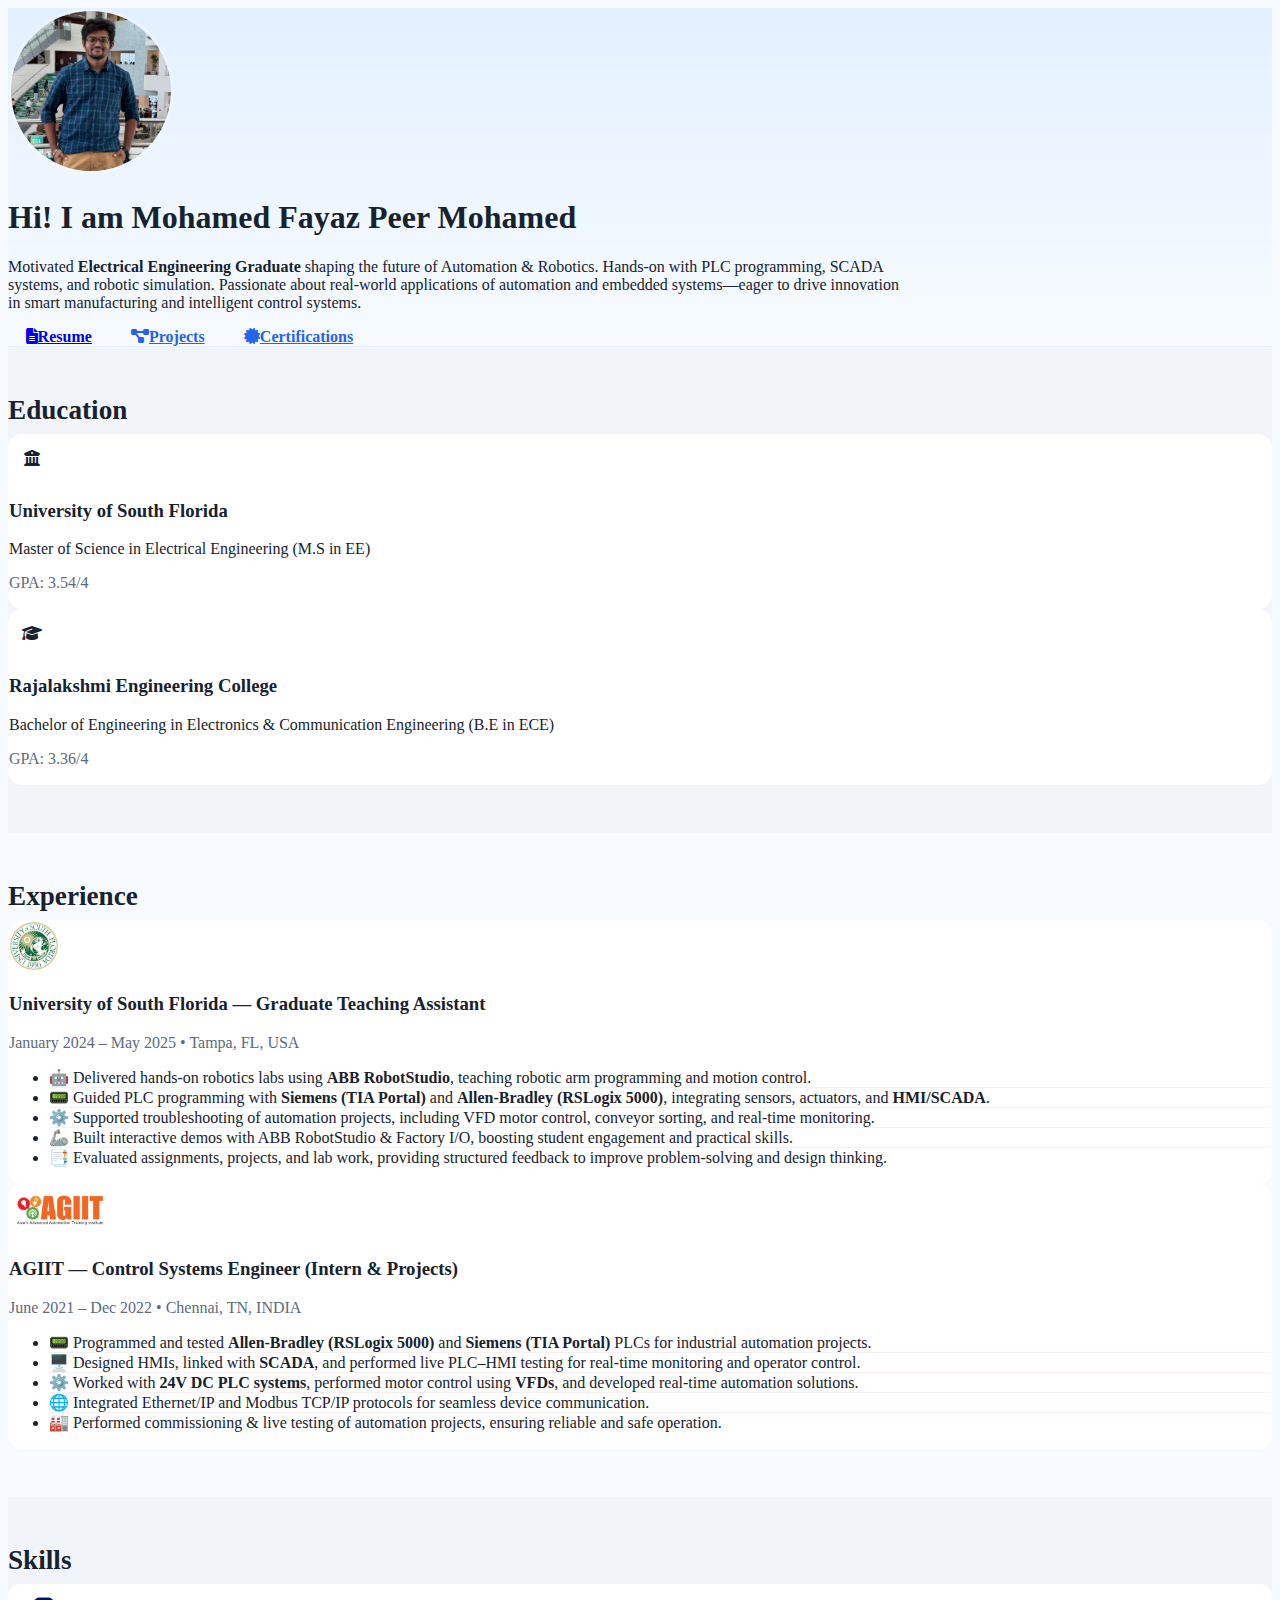
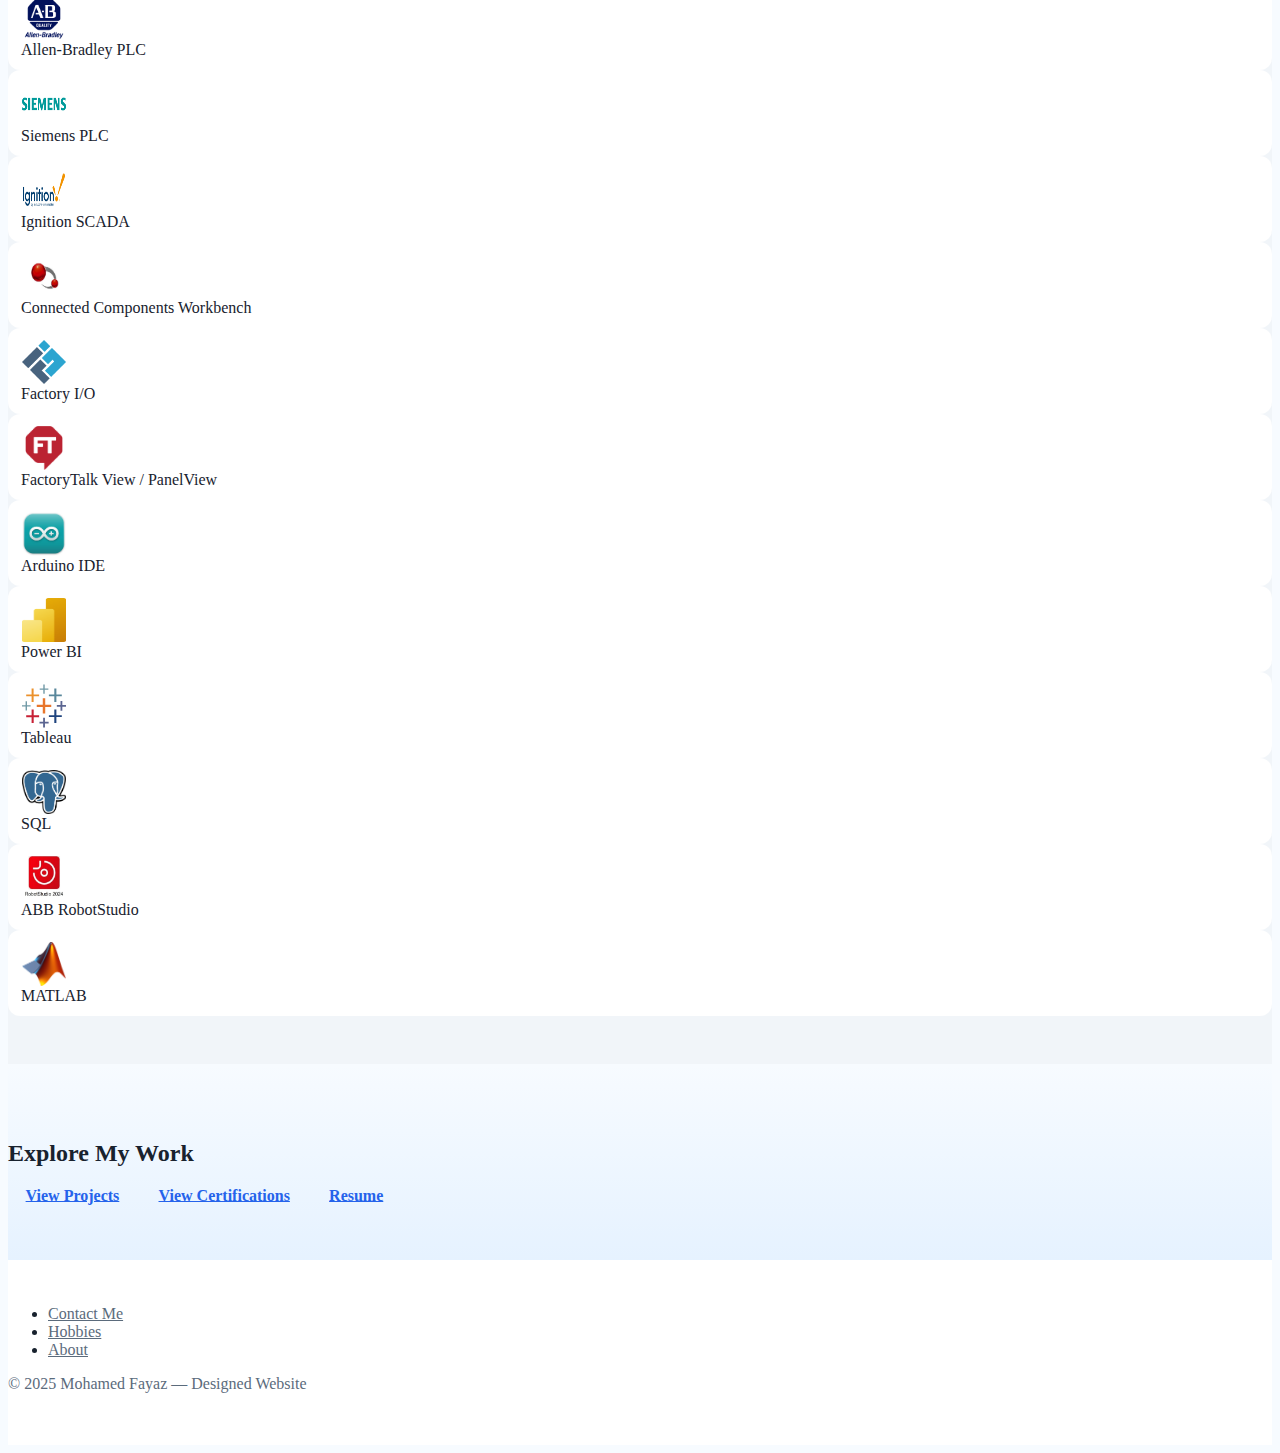
<file: index.html>
<!DOCTYPE html>
<html lang="en">
<head>
  <meta charset="UTF-8" />
  <meta name="viewport" content="width=device-width, initial-scale=1.0"/>
  <title>Mohamed Fayaz — Portfolio</title>

  <!-- Bootstrap -->
  <link href="https://cdn.jsdelivr.net/npm/bootstrap@5.0.2/dist/css/bootstrap.min.css" rel="stylesheet"
        integrity="sha384-EVSTQN3/azprG1Anm3QDgpJLIm9Nao0Yz1ztcQTwFspd3yD65VohhpuuCOmLASjC" crossorigin="anonymous">
  <!-- Icons -->
  <link rel="stylesheet" href="https://cdnjs.cloudflare.com/ajax/libs/font-awesome/6.7.2/css/all.min.css">
  <!-- Your custom CSS -->
  <link rel="stylesheet" href="./CSS/styles.css">
</head>
<body>

  <!-- HERO / INTRO -->
  <section class="section-hero" id="self-intro">
    <div class="container">
      <div class="text-center py-5">
        <img class="resume-img" src="./Logo and images/Resume pic.jpg" alt="Mohamed Fayaz" />
        <h1 class="display-6 fw-bold mt-3">Hi! I am Mohamed Fayaz Peer Mohamed</h1>
        <p class="lead mt-3 mx-auto hero-text">
          Motivated <strong>Electrical Engineering Graduate</strong> shaping the future of Automation & Robotics. Hands-on with
          PLC programming, SCADA systems, and robotic simulation. Passionate about real-world applications of automation and
          embedded systems—eager to drive innovation in smart manufacturing and intelligent control systems.
        </p>
        <div class="d-flex justify-content-center gap-2 mt-3">
          <a class="btn btn-primary btn-lg" href="resume.html"><i class="fa-solid fa-file-lines me-2"></i>Resume</a>
          <a class="btn btn-outline-primary btn-lg" href="projects.html"><i class="fa-solid fa-diagram-project me-2"></i>Projects</a>
          <a class="btn btn-outline-primary btn-lg" href="certifications.html"><i class="fa-solid fa-certificate me-2"></i>Certifications</a>
        </div>
      </div>
    </div>
  </section>

  <!-- EDUCATION -->
  <section id="education" class="section-alt">
    <div class="container">
      <h2 class="section-title">Education</h2>

      <div class="row g-4 mt-2">
        <div class="col-12">
          <div class="card card-row">
            <div class="card-body d-flex align-items-start">
              <div class="icon-square bg-light text-dark flex-shrink-0 me-3 rounded-3">
                <i class="fa-solid fa-building-columns"></i>
              </div>
              <div>
                <h3 class="h5 mb-1">University of South Florida</h3>
                <p class="mb-1">Master of Science in Electrical Engineering (M.S in EE)</p>
                <p class="text-muted mb-0">GPA: 3.54/4</p>
              </div>
            </div>
          </div>
        </div>

        <div class="col-12">
          <div class="card card-row">
            <div class="card-body d-flex align-items-start">
              <div class="icon-square bg-light text-dark flex-shrink-0 me-3 rounded-3">
                <i class="fa-solid fa-graduation-cap"></i>
              </div>
              <div>
                <h3 class="h5 mb-1">Rajalakshmi Engineering College</h3>
                <p class="mb-1">Bachelor of Engineering in Electronics & Communication Engineering (B.E in ECE)</p>
                <p class="text-muted mb-0">GPA: 3.36/4</p>
              </div>
            </div>
          </div>
        </div>
      </div><!-- row -->
    </div>
  </section>

  <!-- EXPERIENCE -->
  <section id="work-experience" class="section-base">
    <div class="container">
      <h2 class="section-title">Experience</h2>

      <!-- GTA -->
      <article class="xp card mt-3">
        <div class="card-body">
          <div class="d-flex align-items-center gap-3 mb-2">
            <img class="company-image usf-logo" src="./Logo and images/USF logo.png" alt="USF logo">
            <div>
              <h3 class="h5 mb-1">University of South Florida — Graduate Teaching Assistant</h3>
              <p class="text-muted mb-0">January 2024 – May 2025 • Tampa, FL, USA</p>
            </div>
          </div>

          <ul class="list-group list-group-flush mt-3">
            <li class="list-group-item">
              🤖 Delivered hands-on robotics labs using <strong>ABB RobotStudio</strong>, teaching robotic arm programming and motion control.
            </li>
            <li class="list-group-item">
              📟 Guided PLC programming with <strong>Siemens (TIA Portal)</strong> and <strong>Allen-Bradley (RSLogix 5000)</strong>, integrating sensors, actuators, and <strong>HMI/SCADA</strong>.
            </li>
            <li class="list-group-item">
              ⚙️ Supported troubleshooting of automation projects, including VFD motor control, conveyor sorting, and real-time monitoring.
            </li>
            <li class="list-group-item">
              🦾 Built interactive demos with ABB RobotStudio & Factory I/O, boosting student engagement and practical skills.
            </li>
            <li class="list-group-item">
              📑 Evaluated assignments, projects, and lab work, providing structured feedback to improve problem-solving and design thinking.
            </li>
          </ul>
        </div>
      </article>

      <!-- AGIIT -->
      <article class="xp card mt-4">
        <div class="card-body">
          <div class="d-flex align-items-center gap-3 mb-2">
            <img class="company-image agiit-logo" src="./Logo and images/Agiit.png" alt="AGIIT logo">
            <div>
              <h3 class="h5 mb-1">AGIIT — Control Systems Engineer (Intern & Projects)</h3>
              <p class="text-muted mb-0">June 2021 – Dec 2022 • Chennai, TN, INDIA</p>
            </div>
          </div>

          <ul class="list-group list-group-flush mt-3">
            <li class="list-group-item">
              📟 Programmed and tested <strong>Allen-Bradley (RSLogix 5000)</strong> and <strong>Siemens (TIA Portal)</strong> PLCs for industrial automation projects.
            </li>
            <li class="list-group-item">
              🖥️ Designed HMIs, linked with <strong>SCADA</strong>, and performed live PLC–HMI testing for real-time monitoring and operator control.
            </li>
            <li class="list-group-item">
              ⚙️ Worked with <strong>24V DC PLC systems</strong>, performed motor control using <strong>VFDs</strong>, and developed real-time automation solutions.
            </li>
            <li class="list-group-item">
              🌐 Integrated Ethernet/IP and Modbus TCP/IP protocols for seamless device communication.
            </li>
            <li class="list-group-item">
              🏭 Performed commissioning & live testing of automation projects, ensuring reliable and safe operation.
            </li>
            
          </ul>
        </div>
      </article>
    </div>
  </section>

  <!-- SKILLS -->
  <section id="Skills" class="section-alt">
    <div class="container">
      <h2 class="section-title">Skills</h2>

      <div class="row row-cols-2 row-cols-sm-3 row-cols-md-4 row-cols-lg-6 g-3 mt-1">
        <!-- Repeatable skill card -->
        <div class="col">
          <div class="skill-tile d-flex align-items-center gap-2">
            <img src="./Logo and images/Allen bradley PLC.png" alt="Allen Bradley" class="icon-square">
            <span>Allen-Bradley PLC</span>
          </div>
        </div>

        <div class="col">
          <div class="skill-tile d-flex align-items-center gap-2">
            <img src="./Logo and images/Siemens PLC.png" alt="Siemens PLC" class="icon-square">
            <span>Siemens PLC</span>
          </div>
        </div>

        <div class="col">
          <div class="skill-tile d-flex align-items-center gap-2">
            <img src="./Logo and images/Ignition SCADA.png" alt="Ignition SCADA" class="icon-square">
            <span>Ignition SCADA</span>
          </div>
        </div>

        <div class="col">
          <div class="skill-tile d-flex align-items-center gap-2">
            <img src="./Logo and images/Connected Components workbench.jpg" alt="CCW" class="icon-square">
            <span>Connected Components Workbench</span>
          </div>
        </div>

        <div class="col">
          <div class="skill-tile d-flex align-items-center gap-2">
            <img src="./Logo and images/Factory IO.png" alt="Factory I/O" class="icon-square">
            <span>Factory I/O</span>
          </div>
        </div>

        <div class="col">
          <div class="skill-tile d-flex align-items-center gap-2">
            <img src="./Logo and images/FactoryTalk.png" alt="FactoryTalk" class="icon-square">
            <span>FactoryTalk View / PanelView</span>
          </div>
        </div>

        <div class="col">
          <div class="skill-tile d-flex align-items-center gap-2">
            <img src="./Logo and images/Arduino.jpg" alt="Arduino" class="icon-square">
            <span>Arduino IDE</span>
          </div>
        </div>

        <div class="col">
          <div class="skill-tile d-flex align-items-center gap-2">
            <img src="./Logo and images/powerbi logo.png" alt="Power BI" class="icon-square">
            <span>Power BI</span>
          </div>
        </div>

        <div class="col">
          <div class="skill-tile d-flex align-items-center gap-2">
            <img src="./Logo and images/tableau-icon.svg" alt="Tableau" class="icon-square">
            <span>Tableau</span>
          </div>
        </div>

        <div class="col">
          <div class="skill-tile d-flex align-items-center gap-2">
            <img src="./Logo and images/sql logo.png" alt="SQL" class="icon-square">
            <span>SQL</span>
          </div>
        </div>

        <div class="col">
          <div class="skill-tile d-flex align-items-center gap-2">
            <img src="./Logo and images/RobotStudio_Logo.jpg" alt="ABB RobotStudio" class="icon-square">
            <span>ABB RobotStudio</span>
          </div>
        </div>

        <div class="col">
          <div class="skill-tile d-flex align-items-center gap-2">
            <img src="./Logo and images/Matlab_Logo.png" alt="MATLAB" class="icon-square">
            <span>MATLAB</span>
          </div>
        </div>
      </div>
    </div>
  </section>

  <!-- CTA -->
  <section id="Certifications" class="section-cta text-center">
    <div class="container">
      <h2 class="mb-3">Explore My Work</h2>
      <div class="d-flex justify-content-center gap-3">
        <a href="projects.html" class="btn btn-outline-primary btn-lg">View Projects</a>
        <a href="certifications.html" class="btn btn-outline-primary btn-lg">View Certifications</a>
        <a href="resume.html" class="btn btn-outline-primary btn-lg">Resume</a>
      </div>
    </div>
  </section>

  <!-- FOOTER -->
  <footer class="section-footer">
    <div class="container">
      <ul class="nav justify-content-center border-bottom pb-3 mb-3">
        <li class="nav-item"><a href="./contactme.html" class="nav-link px-2 text-muted">Contact Me</a></li>
        <li class="nav-item"><a href="./myhobbies.html" class="nav-link px-2 text-muted">Hobbies</a></li>
        <li class="nav-item"><a href="index.html" class="nav-link px-2 text-muted">About</a></li>
      </ul>
      <p class="text-center text-muted mb-0">© 2025 Mohamed Fayaz — Designed Website</p>
    </div>
  </footer>

</body>
</html>
</file>
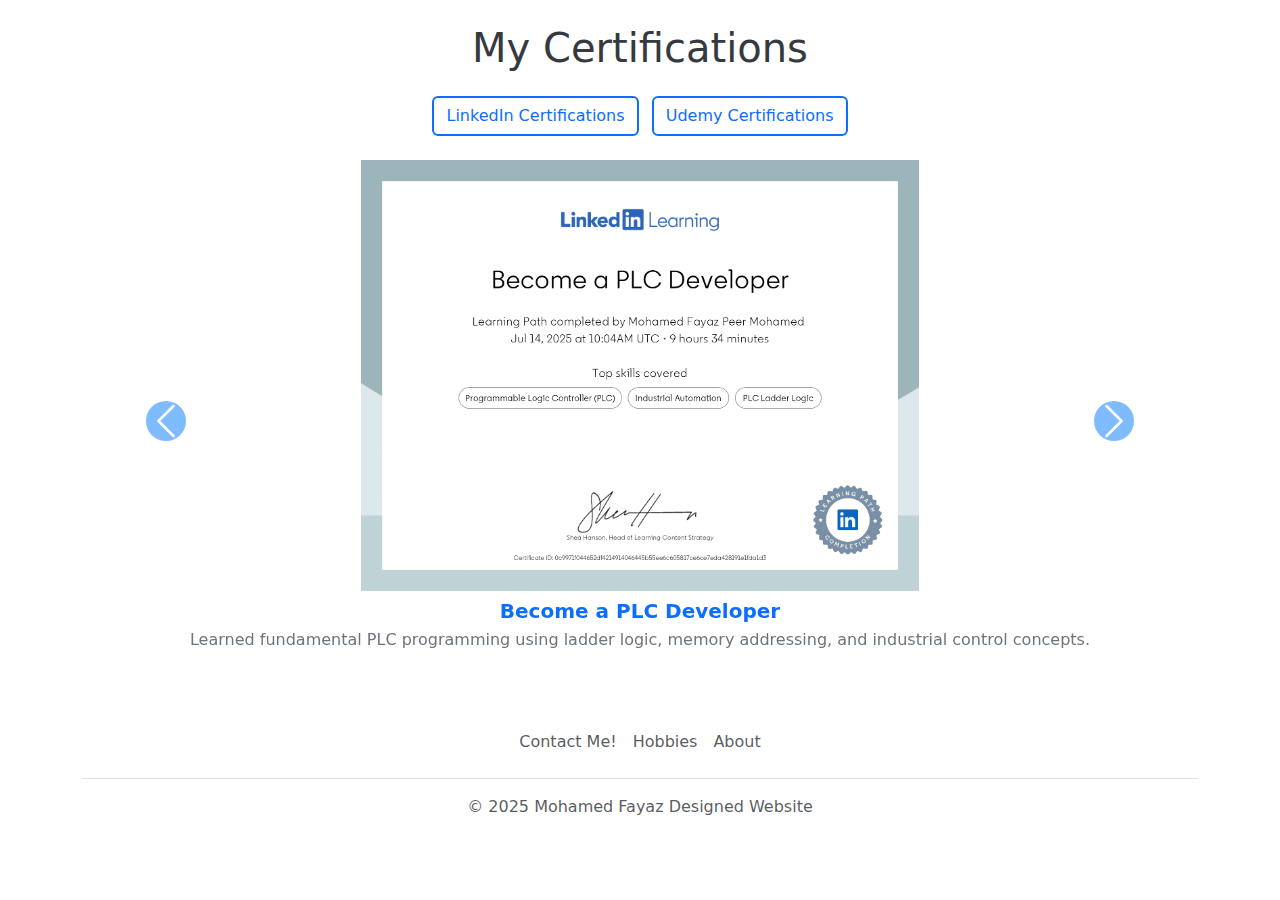
<file: certifications.html>
<!DOCTYPE html>
<html lang="en">
<head>
  <meta charset="UTF-8" />
  <title>My Certifications</title>
  <link href="https://cdn.jsdelivr.net/npm/bootstrap@5.3.0/dist/css/bootstrap.min.css" rel="stylesheet" />
  <link rel="stylesheet" href="./CSS/styles2.css" />
  <style>
    .carousel-container {
      display: none;
    }
    .carousel-container.active {
      display: block;
    }
  </style>
</head>
<body>

  <h1 class="text-center my-4">My Certifications</h1>

  <!-- Buttons -->
  <div class="text-center mb-4">
    <button class="btn custom-btn me-2" onclick="showCarousel('linkedin')">LinkedIn Certifications</button>
    <button class="btn custom-btn" onclick="showCarousel('udemy')">Udemy Certifications</button>
  </div>

  <section id="slider" class="container">

    <!-- LinkedIn Carousel -->
    <div id="linkedin-carousel" class="carousel-container active">
      <div id="carouselLinkedIn" class="carousel slide" data-bs-ride="carousel">
        <div class="carousel-inner text-center">
          <div class="carousel-item active">
            <img src="./Certification/Linkedin Learning/Become a PLC Developer.jpg" class="d-block w-50 mx-auto" alt="PLC Developer">
            <div class="caption-below mt-2">
              <h5>Become a PLC Developer</h5>
              <p>Learned fundamental PLC programming using ladder logic, memory addressing, and industrial control concepts.</p>
            </div>
          </div>
          <div class="carousel-item">
            <img src="./Certification/Linkedin Learning/CertificateOfCompletion_Learning Industrial Automation_page-0001.jpg" class="d-block w-50 mx-auto" alt="Industrial Automation">
            <div class="caption-below mt-2">
              <h5>Learning Industrial Automation</h5>
              <p>Gained foundational knowledge on sensors, actuators, PLCs, SCADA, and system integration in industrial environments.</p>
            </div>
          </div>
          <div class="carousel-item">
            <img src="./Certification/Linkedin Learning/PLC Memory organization.jpg" class="d-block w-50 mx-auto" alt="PLC Memory Organization">
            <div class="caption-below mt-2">
              <h5>PLC Memory Organization</h5>
              <p>Explored PLC memory structure including input/output registers, timers, counters, and data storage blocks.</p>
            </div>
          </div>
          <div class="carousel-item">
            <img src="./Certification/Linkedin Learning/PLC Program Flow and Control Instructions.jpg" class="d-block w-50 mx-auto" alt="PLC Program Flow and Control Instructions">
            <div class="caption-below mt-2">
              <h5>PLC Program Flow and Control Instructions</h5>
              <p>Studied essential PLC flow-control instructions including jumps, loops, conditional branching, and program sequencing.</p>
            </div>
          </div>

          <div class="carousel-item">
            <img src="./Certification/Linkedin Learning/PLC Sequencer Logic.jpg" class="d-block w-50 mx-auto" alt="PLC Sequencer Logic">
            <div class="caption-below mt-2">
              <h5>PLC Sequencer Logic</h5>
              <p>Learned design and implementation of sequencer logic for step-by-step industrial process control.</p>
            </div>
          </div>

          <div class="carousel-item">
            <img src="./Certification/Linkedin Learning/PLC Simulation Software Factory IO with Connected Component Workbench.jpg" class="d-block w-50 mx-auto" alt="PLC Simulation with Factory IO">
            <div class="caption-below mt-2">
              <h5>PLC Simulation with Factory IO</h5>
              <p>Simulated real-time industrial automation scenarios in Factory I/O, integrating PLC programming with 3D environments.</p>
            </div>
          </div>

          <div class="carousel-item">
            <img src="./Certification/Linkedin Learning/SCADA Collect Analyze and Visualize Data for Industrial Automation.jpg" class="d-block w-50 mx-auto" alt="SCADA Data Visualization">
            <div class="caption-below mt-2">
              <h5>SCADA: Collect, Analyze, and Visualize Data</h5>
              <p>Explored SCADA system principles, focusing on real-time data collection, analysis, and visualization for industrial control.</p>
            </div>
          </div>
          <!-- Add more LinkedIn slides here -->
        </div>
        <button class="carousel-control-prev" type="button" data-bs-target="#carouselLinkedIn" data-bs-slide="prev">
          <span class="carousel-control-prev-icon" aria-hidden="true"></span>
          <span class="visually-hidden">Previous</span>
        </button>
        <button class="carousel-control-next" type="button" data-bs-target="#carouselLinkedIn" data-bs-slide="next">
          <span class="carousel-control-next-icon" aria-hidden="true"></span>
          <span class="visually-hidden">Next</span>
        </button>
      </div>
    </div>

    <!-- Udemy Carousel -->
    <div id="udemy-carousel" class="carousel-container">
      <div id="carouselUdemy" class="carousel slide" data-bs-ride="carousel">
        <div class="carousel-inner text-center">
          <div class="carousel-item active">
            <img src="./Certification/Udemy/Siemens TIA portal certificate.jpg" class="d-block w-50 mx-auto" alt="Siemens TIA Portal">
            <div class="caption-below mt-2">
              <h5>Siemens TIA Portal Programming</h5>
              <p>Programmed Siemens S7 PLCs using TIA Portal for automation projects involving HMI and hardware interfacing.</p>
            </div>
          </div>
          <div class="carousel-item">
            <img src="./Certification/Udemy/factoryTalk view certificate.jpg" class="d-block w-50 mx-auto" alt="FactoryTalk View SE">
            <div class="caption-below mt-2">
              <h5>FactoryTalk View SE (HMI)</h5>
              <p>Created HMI screens and connected them to PLCs to monitor and control real-time industrial processes with FactoryTalk View.</p>
            </div>
          </div>
          <div class="carousel-item">
            <img src="./Certification/Udemy/Arduino certificate.jpg" class="d-block w-50 mx-auto" alt="Arduino Programming">
            <div class="caption-below mt-2">
              <h5>Arduino for Embedded Systems</h5>
              <p>Built automation prototypes using Arduino, sensors, actuators, and C programming for embedded applications.</p>
            </div>
          </div>
          <!-- Add more Udemy slides here -->
        </div>
        <button class="carousel-control-prev" type="button" data-bs-target="#carouselUdemy" data-bs-slide="prev">
          <span class="carousel-control-prev-icon" aria-hidden="true"></span>
          <span class="visually-hidden">Previous</span>
        </button>
        <button class="carousel-control-next" type="button" data-bs-target="#carouselUdemy" data-bs-slide="next">
          <span class="carousel-control-next-icon" aria-hidden="true"></span>
          <span class="visually-hidden">Next</span>
        </button>
      </div>
    </div>

  </section>
  <section id="Footer">
    <div class="container">
      <footer class="py-3 my-4">
        <ul class="nav justify-content-center border-bottom pb-3 mb-3">
          <li class="nav-item"><a href="./contactme.html" class="nav-link px-2 text-muted">Contact Me!</a></li>
          <li class="nav-item"><a href="./myhobbies.html" class="nav-link px-2 text-muted">Hobbies</a></li>
          <li class="nav-item"><a href="index.html" class="nav-link px-2 text-muted">About</a></li>
        </ul>
        <p class="text-center text-muted">© 2025 Mohamed Fayaz Designed Website</p>
      </footer>
    </div>
  </section>

  <script>
    function showCarousel(type) {
      const linkedin = document.getElementById('linkedin-carousel');
      const udemy = document.getElementById('udemy-carousel');

      if (type === 'linkedin') {
        linkedin.classList.add('active');
        udemy.classList.remove('active');
      } else {
        udemy.classList.add('active');
        linkedin.classList.remove('active');
      }
    }
  </script>

  <script src="https://cdn.jsdelivr.net/npm/bootstrap@5.3.0/dist/js/bootstrap.bundle.min.js"></script>
</body>
</html>
</file>
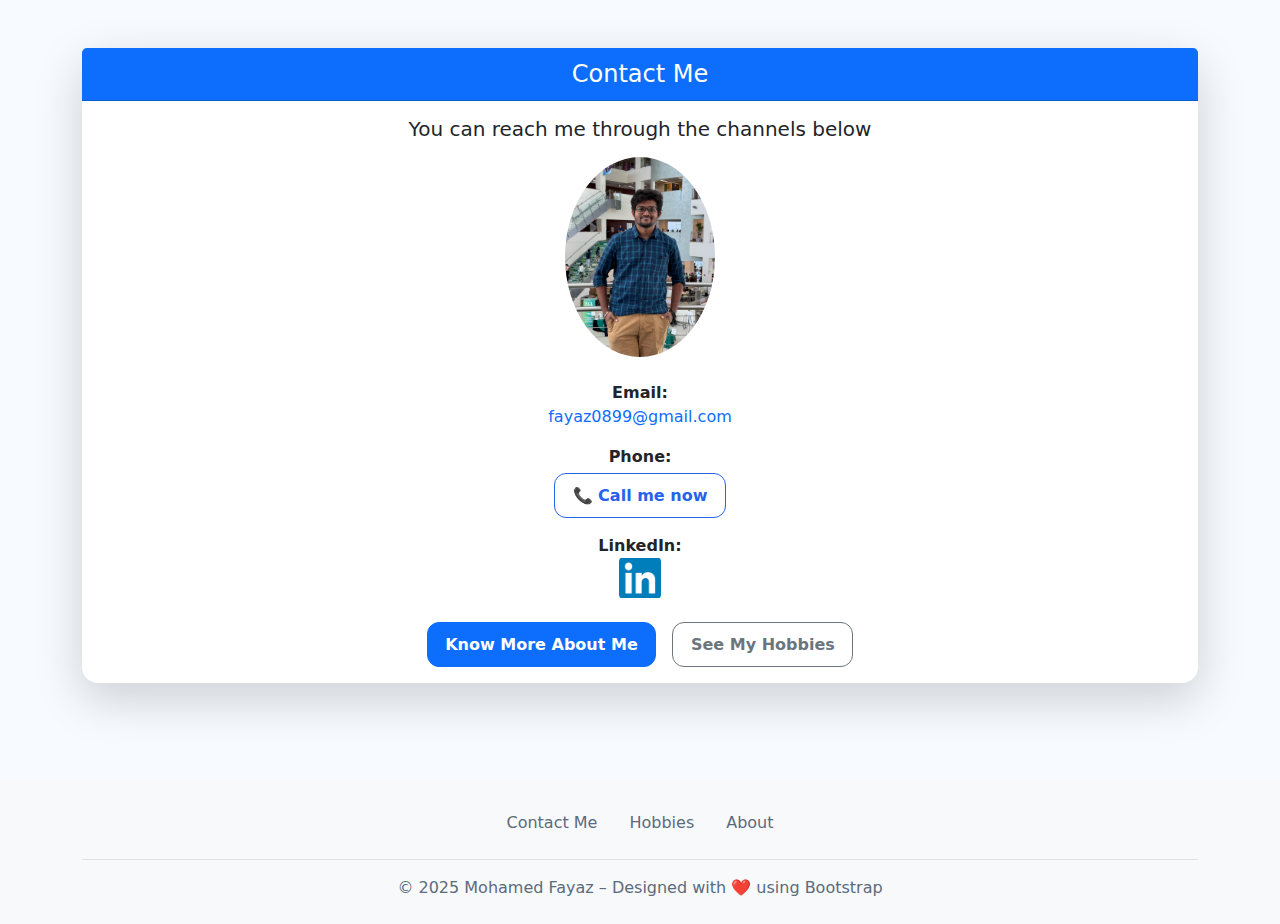
<file: contactme.html>
<!DOCTYPE html>
<html lang="en">
<head>
  <meta charset="UTF-8" />
  <meta name="viewport" content="width=device-width, initial-scale=1.0"/>
  <title>Contact Me</title>
  <link href="https://cdn.jsdelivr.net/npm/bootstrap@5.3.0/dist/css/bootstrap.min.css" rel="stylesheet" />
  <link rel="stylesheet" href="./CSS/styles.css" />
</head>
<body>

  <!-- Contact Section -->
  <section id="contactme" class="py-5">
    <div class="container">
      <div class="card shadow-lg border-0 rounded-4">
        <div class="card-header bg-primary text-white text-center fs-4">
          Contact Me
        </div>
        <div class="card-body text-center">
          <h5 class="card-title mb-3">You can reach me through the channels below</h5>
          <img src="./Logo and images/Resume pic.jpg" alt="My Picture" class="img-fluid rounded-circle mb-4" style="max-height: 200px;" />

          <p class="card-text">
            <strong>Email:</strong><br />
            <a href="mailto:fayaz0899@gmail.com" class="text-decoration-none">fayaz0899@gmail.com</a>
          </p>

          <p class="card-text">
            <strong>Phone:</strong><br />
            <a href="tel:+18135996911" class="btn btn-outline-primary mt-1">📞 Call me now</a>
          </p>

          <p class="card-text">
            <strong>LinkedIn:</strong><br />
            <a href="https://www.linkedin.com/in/mohamedfayazp/" target="_blank">
              <img src="./Logo and images/linkedin logo.png" alt="LinkedIn" height="40" />
            </a>
          </p>

          <div class="d-flex justify-content-center gap-3 mt-4">
            <a href="index.html" class="btn btn-primary">Know More About Me</a>
            <a href="myhobbies.html" class="btn btn-outline-secondary">See My Hobbies</a>
          </div>
        </div>
      </div>
    </div>
  </section>

  <!-- Footer -->
  <section id="Footer" class="bg-light">
    <div class="container">
      <footer class="py-4 mt-5">
        <ul class="nav justify-content-center border-bottom pb-3 mb-3">
          <li class="nav-item"><a href="./contactme.html" class="nav-link px-3 text-muted">Contact Me</a></li>
          <li class="nav-item"><a href="./myhobbies.html" class="nav-link px-3 text-muted">Hobbies</a></li>
          <li class="nav-item"><a href="index.html" class="nav-link px-3 text-muted">About</a></li>
        </ul>
        <p class="text-center text-muted mb-0">© 2025 Mohamed Fayaz – Designed with ❤️ using Bootstrap</p>
      </footer>
    </div>
  </section>

  <script src="https://cdn.jsdelivr.net/npm/bootstrap@5.3.0/dist/js/bootstrap.bundle.min.js"></script>
</body>
</html>
</file>
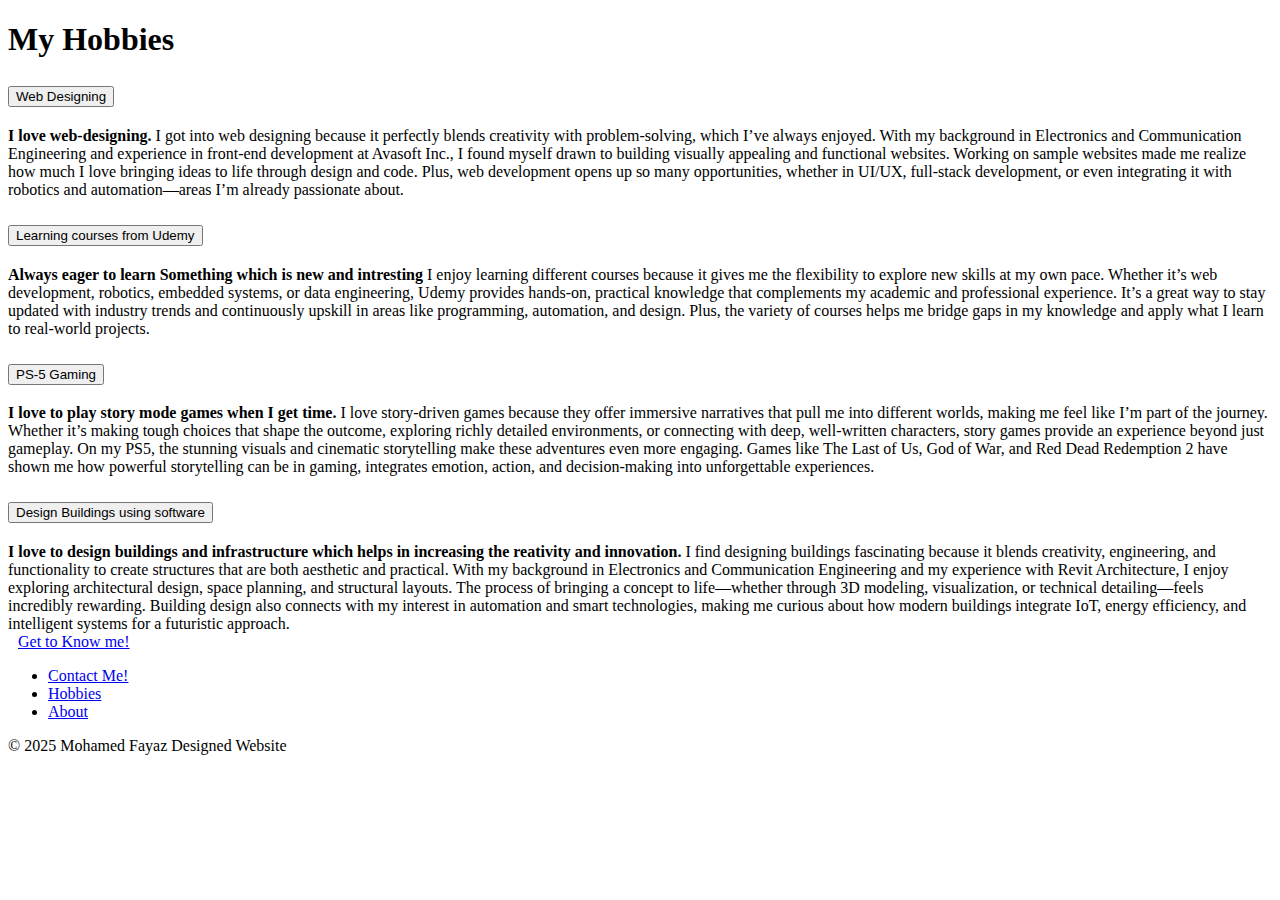
<file: myhobbies.html>
<!DOCTYPE html>
<html lang="en">
<head>
    <meta charset="UTF-8">
    <meta name="viewport" content="width=device-width, initial-scale=1.0">
    <title>My Hobbies</title>
    <link href="https://cdn.jsdelivr.net/npm/bootstrap@5.0.2/dist/css/bootstrap.min.css" rel="stylesheet" integrity="sha384-EVSTQN3/azprG1Anm3QDgpJLIm9Nao0Yz1ztcQTwFspd3yD65VohhpuuCOmLASjC" crossorigin="anonymous">


</head>
<body>
    <h1>My Hobbies</h1>
    <div class="accordion" id="accordionExample">
        <div class="accordion-item">
          <h2 class="accordion-header" id="headingOne">
            <button class="accordion-button" type="button" data-bs-toggle="collapse" data-bs-target="#collapseOne" aria-expanded="true" aria-controls="collapseOne">
              Web Designing
            </button>
          </h2>
          <div id="collapseOne" class="accordion-collapse collapse show" aria-labelledby="headingOne" data-bs-parent="#accordionExample">
            <div class="accordion-body">
              <strong>I love web-designing.</strong> I got into web designing because it perfectly blends creativity with problem-solving, which I’ve always enjoyed. With my background in Electronics and Communication Engineering and experience in front-end development at Avasoft Inc., I found myself drawn to building visually appealing and functional websites. Working on sample websites made me realize how much I love bringing ideas to life through design and code. Plus, web development opens up so many opportunities, whether in UI/UX, full-stack development, or even integrating it with robotics and automation—areas I’m already passionate about.
            </div>
          </div>
        </div>
        <div class="accordion-item">
          <h2 class="accordion-header" id="headingTwo">
            <button class="accordion-button collapsed" type="button" data-bs-toggle="collapse" data-bs-target="#collapseTwo" aria-expanded="false" aria-controls="collapseTwo">
              Learning courses from Udemy
            </button>
          </h2>
          <div id="collapseTwo" class="accordion-collapse collapse" aria-labelledby="headingTwo" data-bs-parent="#accordionExample">
            <div class="accordion-body">
              <strong>Always eager to learn Something which is new and intresting</strong> I enjoy learning different courses because it gives me the flexibility to explore new skills at my own pace. Whether it’s web development, robotics, embedded systems, or data engineering, Udemy provides hands-on, practical knowledge that complements my academic and professional experience. It’s a great way to stay updated with industry trends and continuously upskill in areas like programming, automation, and design. Plus, the variety of courses helps me bridge gaps in my knowledge and apply what I learn to real-world projects.
            </div>
          </div>
        </div>
        <div class="accordion-item">
          <h2 class="accordion-header" id="headingThree">
            <button class="accordion-button collapsed" type="button" data-bs-toggle="collapse" data-bs-target="#collapseThree" aria-expanded="false" aria-controls="collapseThree">
              PS-5 Gaming
            </button>
          </h2>
          <div id="collapseThree" class="accordion-collapse collapse" aria-labelledby="headingThree" data-bs-parent="#accordionExample">
            <div class="accordion-body">
              <strong>I love to play story mode games when I get time.</strong> I love story-driven games because they offer immersive narratives that pull me into different worlds, making me feel like I’m part of the journey. Whether it’s making tough choices that shape the outcome, exploring richly detailed environments, or connecting with deep, well-written characters, story games provide an experience beyond just gameplay. On my PS5, the stunning visuals and cinematic storytelling make these adventures even more engaging. Games like The Last of Us, God of War, and Red Dead Redemption 2 have shown me how powerful storytelling can be in gaming, integrates emotion, action, and decision-making into unforgettable experiences.
            </div>
          </div>
        </div>

        <div class="accordion-item">
            <h2 class="accordion-header" id="headingFour">
              <button class="accordion-button collapsed" type="button" data-bs-toggle="collapse" data-bs-target="#collapseFour" aria-expanded="false" aria-controls="collapseFour">
                Design Buildings using software
              </button>
            </h2>
            <div id="collapseFour" class="accordion-collapse collapse" aria-labelledby="headingFour" data-bs-parent="#accordionExample">
              <div class="accordion-body">
                <strong>I love to design buildings and infrastructure which helps in increasing the reativity and innovation.</strong> I find designing buildings fascinating because it blends creativity, engineering, and functionality to create structures that are both aesthetic and practical. With my background in Electronics and Communication Engineering and my experience with Revit Architecture, I enjoy exploring architectural design, space planning, and structural layouts. The process of bringing a concept to life—whether through 3D modeling, visualization, or technical detailing—feels incredibly rewarding. Building design also connects with my interest in automation and smart technologies, making me curious about how modern buildings integrate IoT, energy efficiency, and intelligent systems for a futuristic approach.
              </div>
            </div>
          </div>
          <a href="index.html" class="btn btn-primary" style="margin: 10px;">Get to Know me!</a>
      </div>
      <section id="Footer">
        <div class="container">
          <footer class="py-3 my-4">
            <ul class="nav justify-content-center border-bottom pb-3 mb-3">
              <li class="nav-item"><a href="./contactme.html" class="nav-link px-2 text-muted">Contact Me!</a></li>
              <li class="nav-item"><a href="./myhobbies.html" class="nav-link px-2 text-muted">Hobbies</a></li>
              <li class="nav-item"><a href="index.html" class="nav-link px-2 text-muted">About</a></li>
            </ul>
            <p class="text-center text-muted">© 2025 Mohamed Fayaz Designed Website</p>
          </footer>
        </div>
      </section>
    <script src="https://cdn.jsdelivr.net/npm/bootstrap@5.0.2/dist/js/bootstrap.bundle.min.js" integrity="sha384-MrcW6ZMFYlzcLA8Nl+NtUVF0sA7MsXsP1UyJoMp4YLEuNSfAP+JcXn/tWtIaxVXM" crossorigin="anonymous"></script>    
</body>
</html>
</file>
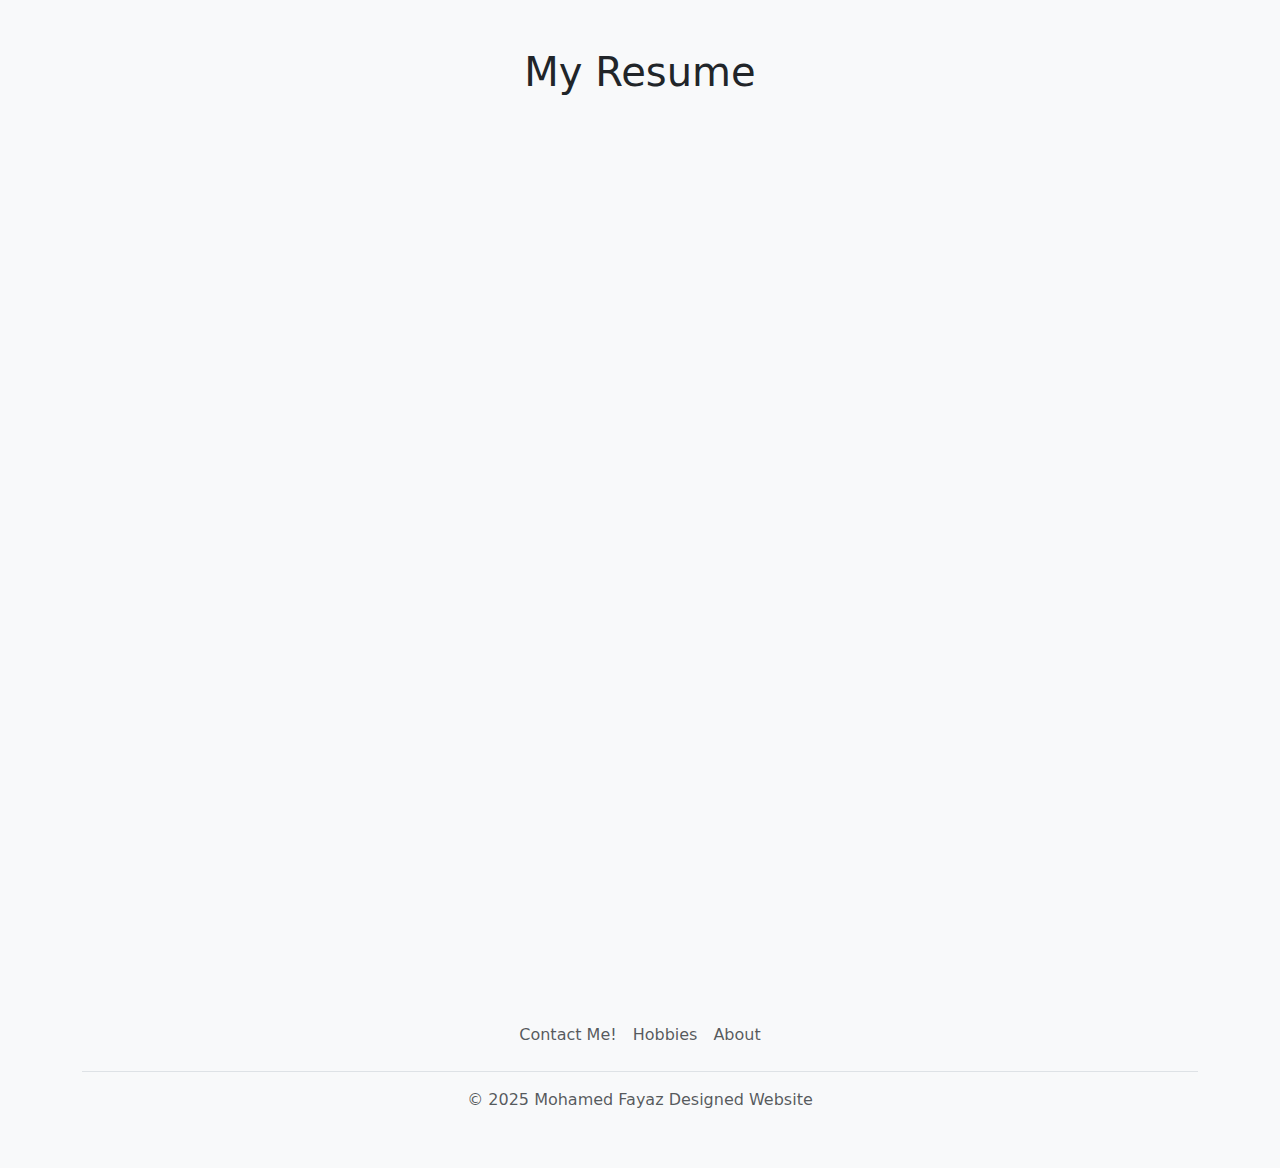
<file: resume.html>
<!DOCTYPE html>
<html lang="en">
<head>
  <meta charset="UTF-8">
  <title>Resume - Mohamed Fayaz</title>
  <link href="https://cdn.jsdelivr.net/npm/bootstrap@5.3.0/dist/css/bootstrap.min.css" rel="stylesheet">
</head>
<body class="bg-light">
  <div class="container py-5">
    <h1 class="mb-4 text-center">My Resume</h1>
    <iframe src="./Resume/Mohamed Fayaz PLC Programmer Updated resume.pdf" width="100%" height="800px" style="border: none;"></iframe>
    <!-- Make sure resume.pdf is placed in the /assets/ folder -->
  </div>
</body>
</html>
<section id="Footer">
    <div class="container">
      <footer class="py-3 my-4">
        <ul class="nav justify-content-center border-bottom pb-3 mb-3">
          <li class="nav-item"><a href="./contactme.html" class="nav-link px-2 text-muted">Contact Me!</a></li>
          <li class="nav-item"><a href="./myhobbies.html" class="nav-link px-2 text-muted">Hobbies</a></li>
          <li class="nav-item"><a href="index.html" class="nav-link px-2 text-muted">About</a></li>
        </ul>
        <p class="text-center text-muted">© 2025 Mohamed Fayaz Designed Website</p>
      </footer>
    </div>
  </section>
</file>
<file: CSS/styles.css>
/* Base */
:root{
  --bg:#0b0d10; --surface:#12161b; --surface-alt:#0f1318;
  --text:#e8eef5; --muted:#aab8c7; --primary:#4da3ff; --ring:rgba(77,163,255,.25);
  --radius:16px; --card-radius:14px;
}

@media (prefers-color-scheme: light){
  :root{
    --bg:#f7fbff; --surface:#ffffff; --surface-alt:#f1f5f9;
    --text:#18222e; --muted:#5b6b7c; --primary:#2563eb; --ring:rgba(37,99,235,.18);
  }
}

html,body{background:var(--bg); color:var(--text);}
.section-title{font-weight:700; font-size:1.7rem; margin:0; padding:0 0 .5rem;}

/* Sections */
.section-hero{background:linear-gradient(180deg, rgba(77,163,255,.12), transparent); border-bottom:1px solid rgba(255,255,255,.06);}
.section-base{padding:48px 0;}
.section-alt{padding:48px 0; background:var(--surface-alt);}
.section-cta{padding:56px 0; background:linear-gradient(180deg, transparent, rgba(77,163,255,.10));}
.section-footer{padding:28px 0 36px; background:var(--surface); border-top:1px solid rgba(255,255,255,.08);}

/* Hero */
.resume-img {
  width: 20vw;   /* 20% of viewport width */
  max-width: 160px; 
  min-width: 100px;
  aspect-ratio: 1 / 1;
  border-radius: 50%;
  object-fit: cover;
  border: 3px solid rgba(255,255,255,.25);
}
.hero-text{max-width:900px}

/* Cards / Experience */
.card{background:var(--surface); border:1px solid rgba(255,255,255,.10); border-radius:var(--card-radius);}
.card-row{transition:transform .15s ease, box-shadow .15s ease; }
.card-row:hover{transform:translateY(-2px); box-shadow:0 12px 28px var(--ring);}

.xp .list-group-item{
  background:transparent; color:var(--text);
  border:0; border-top:1px solid rgba(161, 48, 48, 0.07);
  padding-left:0; padding-right:0;
}
.xp .list-group-item:first-child{border-top:0;}

.company-image{
  width:48px; height:48px; border-radius:12px; object-fit:cover;
  border:1px solid rgba(255,255,255,.12);
}

.agiit-logo {
  width: 100px;
}

/* Icons / Tiles */
.icon-square{
  width:44px; height:44px; display:grid; place-items:center;
  border:1px solid rgba(255,255,255,.12);
}
.skill-tile{
  background:var(--surface); border:1px solid rgba(255,255,255,.10);
  border-radius:12px; padding:10px 12px; height:100%;
  transition:transform .15s ease, box-shadow .15s ease, border-color .15s ease;
}
.skill-tile:hover{ transform:translateY(-2px); box-shadow:0 12px 28px var(--ring); border-color:var(--ring); }

/* Buttons */
.btn{border-radius:12px; padding:.6rem 1.1rem; font-weight:600;}
.btn-outline-primary{border-color:var(--primary); color:var(--primary);}
.btn-outline-primary:hover{background:var(--primary); color:#fff;}

/* Utilities */
.text-muted{color:var(--muted)!important;}
</file>
<file: CSS/styles2.css>
h1 {
    text-align: center;
    margin: 30px 0;
    color: #343a40;
  }
  
  .carousel-inner img {
    margin-left: auto;
    margin-right: auto;
  }
  
  .caption-below h5 {
    color: #0d6efd;
    font-weight: bold;
    margin-bottom: 5px;
  }
  
  .caption-below p {
    color: #6c757d;
    font-size: 1rem;
    margin-bottom: 30px;
  }
  
  .carousel-control-prev-icon,
  .carousel-control-next-icon {
    background-color: #007bff;
    border-radius: 50%;
    padding: 20px;
    background-size: 100% 100%;
  }
  
  .carousel-control-prev-icon:hover,
  .carousel-control-next-icon:hover {
    background-color: #0056b3;
  }
  .custom-btn {
    background-color: #ffffff;
    color: #0d6efd;
    border: 2px solid #0d6efd;
    transition: all 0.3s ease;
  }
  
  .custom-btn:hover {
    background-color: #0d6efd;
    color: #ffffff;
    border-color: #0d6efd;
  }
  
  .custom-btn:active,
  .custom-btn:focus {
    background-color: #0a58ca;
    color: #ffffff;
    border-color: #0a58ca;
    box-shadow: none;
  }
</file>
